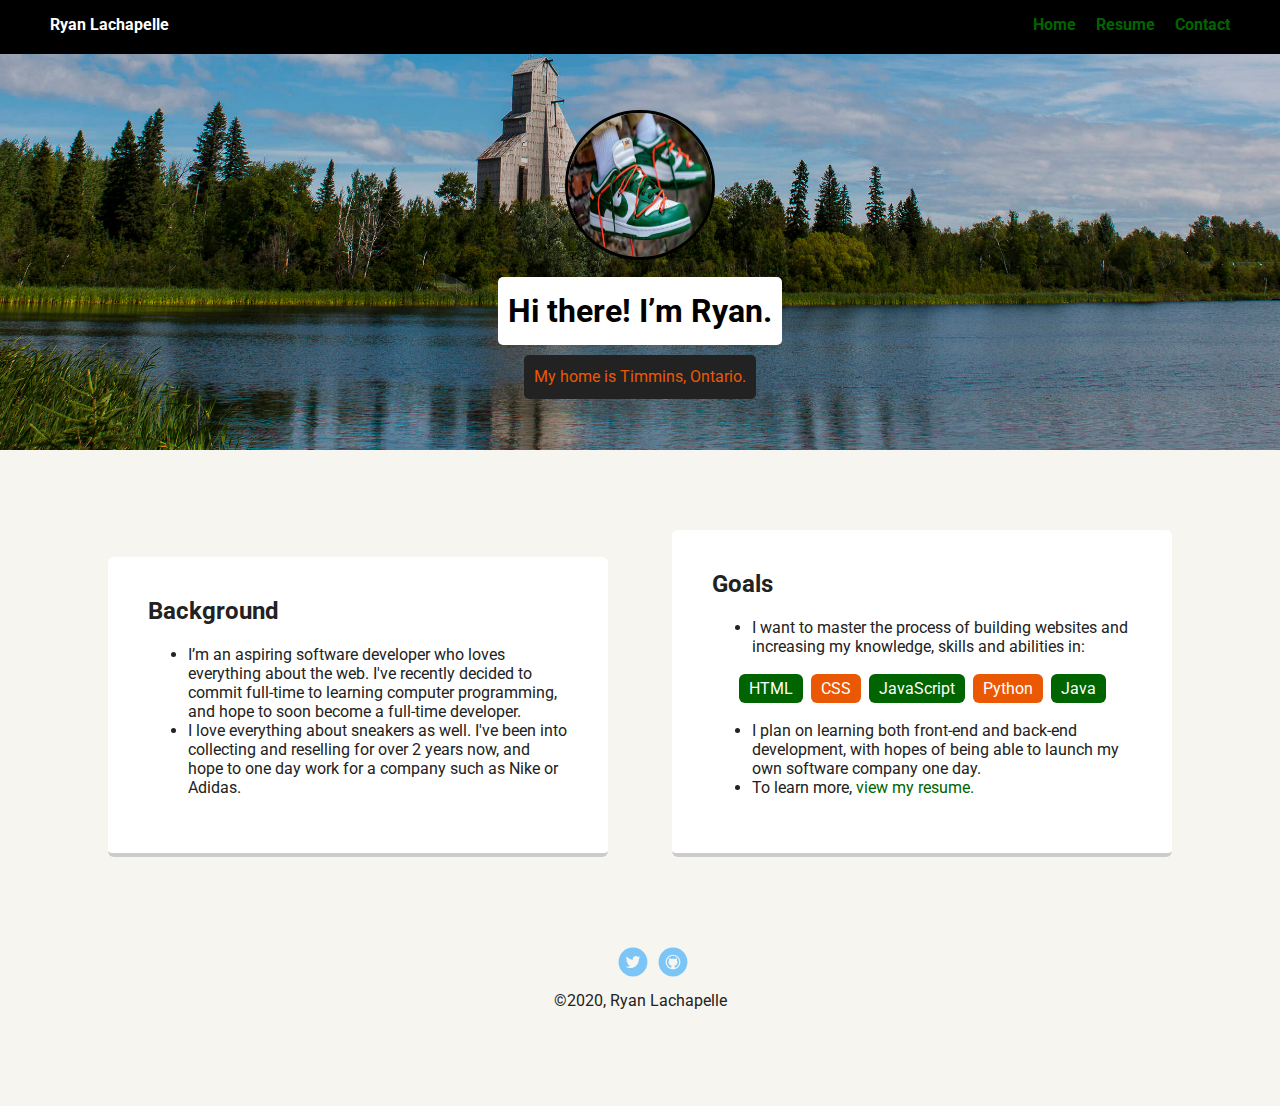
<file: index.html>
<!doctype html>
<html lang="en">
<head>
  <meta charset="utf-8">
  <title>Ryan Lachapelle's Profile</title>
  <meta name="viewport" content="width=device-width, initial-scale=1.0">
  <link rel="stylesheet" href="styles.css">
  <link href="https://fonts.googleapis.com/css?family=Muli%7CRoboto:400,300,500,700,900" rel="stylesheet"></head>
  <body>

    <nav class="main-nav">
        <ul class="nav">
          <li class="name">Ryan Lachapelle</li>
          <li><a href="index.html">Home</a></li>
          <li><a href="resume.html">Resume</a></li>
          <li><a href="contact.html">Contact</a></li>
        </ul>
    </nav>

    <header>
      <img src="images/dunks.jpg" alt="Picture of Green Nike shoes on foot" class="profile-image">
      <h1 class="tag name">Hi there! I’m Ryan.</h1>
      <p class="tag location">My home is Timmins, Ontario.</p>
    </header>

    <main class="flex">
      <section class="card">
        <h2 class="card-title">Background</h2>
        <ul class="background">
          <li>I’m an aspiring software developer who loves everything about the web. I've recently decided to commit full-time to learning computer programming, and hope to soon become a full-time developer.</li>
          <li>I love everything about sneakers as well. I've been into collecting and reselling for over 2 years now, and hope to one day work for a company such as Nike or Adidas.</li>
        </ul>
      </section>

      <section class="card">
        <h2 class="card-title">Goals</h2>
        <ul class="goals">
          <li class="card-title">I want to master the process of building websites and increasing my knowledge, skills and abilities in:</li>
        </ul>
        <ul class="skills">
          <li>HTML</li>
          <li>CSS</li>
          <li>JavaScript</li>
          <li>Python</li>
          <li>Java</li>
        </ul>
        <ul class="goals">
          <li>I plan on learning both front-end and back-end development, with hopes of being able to launch my own software company one day.</li>
          <li>To learn more, <a target=_blank href="resume.html">view my resume.</a></li>
        </ul>
      </section> 
    </main> 
    
    <footer>
      <ul>
        <li><a target=_blank href="http://twitter.com/rlachapelle_" class="social twitter">Twitter</a></li>
        <li><a target=_blank href="https://github.com/ryanlachapelle" class="social github">Github</a></li>
      </ul>
      <p class="copyright">&copy;2020, Ryan Lachapelle</p>
    </footer>
  </body>
  </html>
</file>
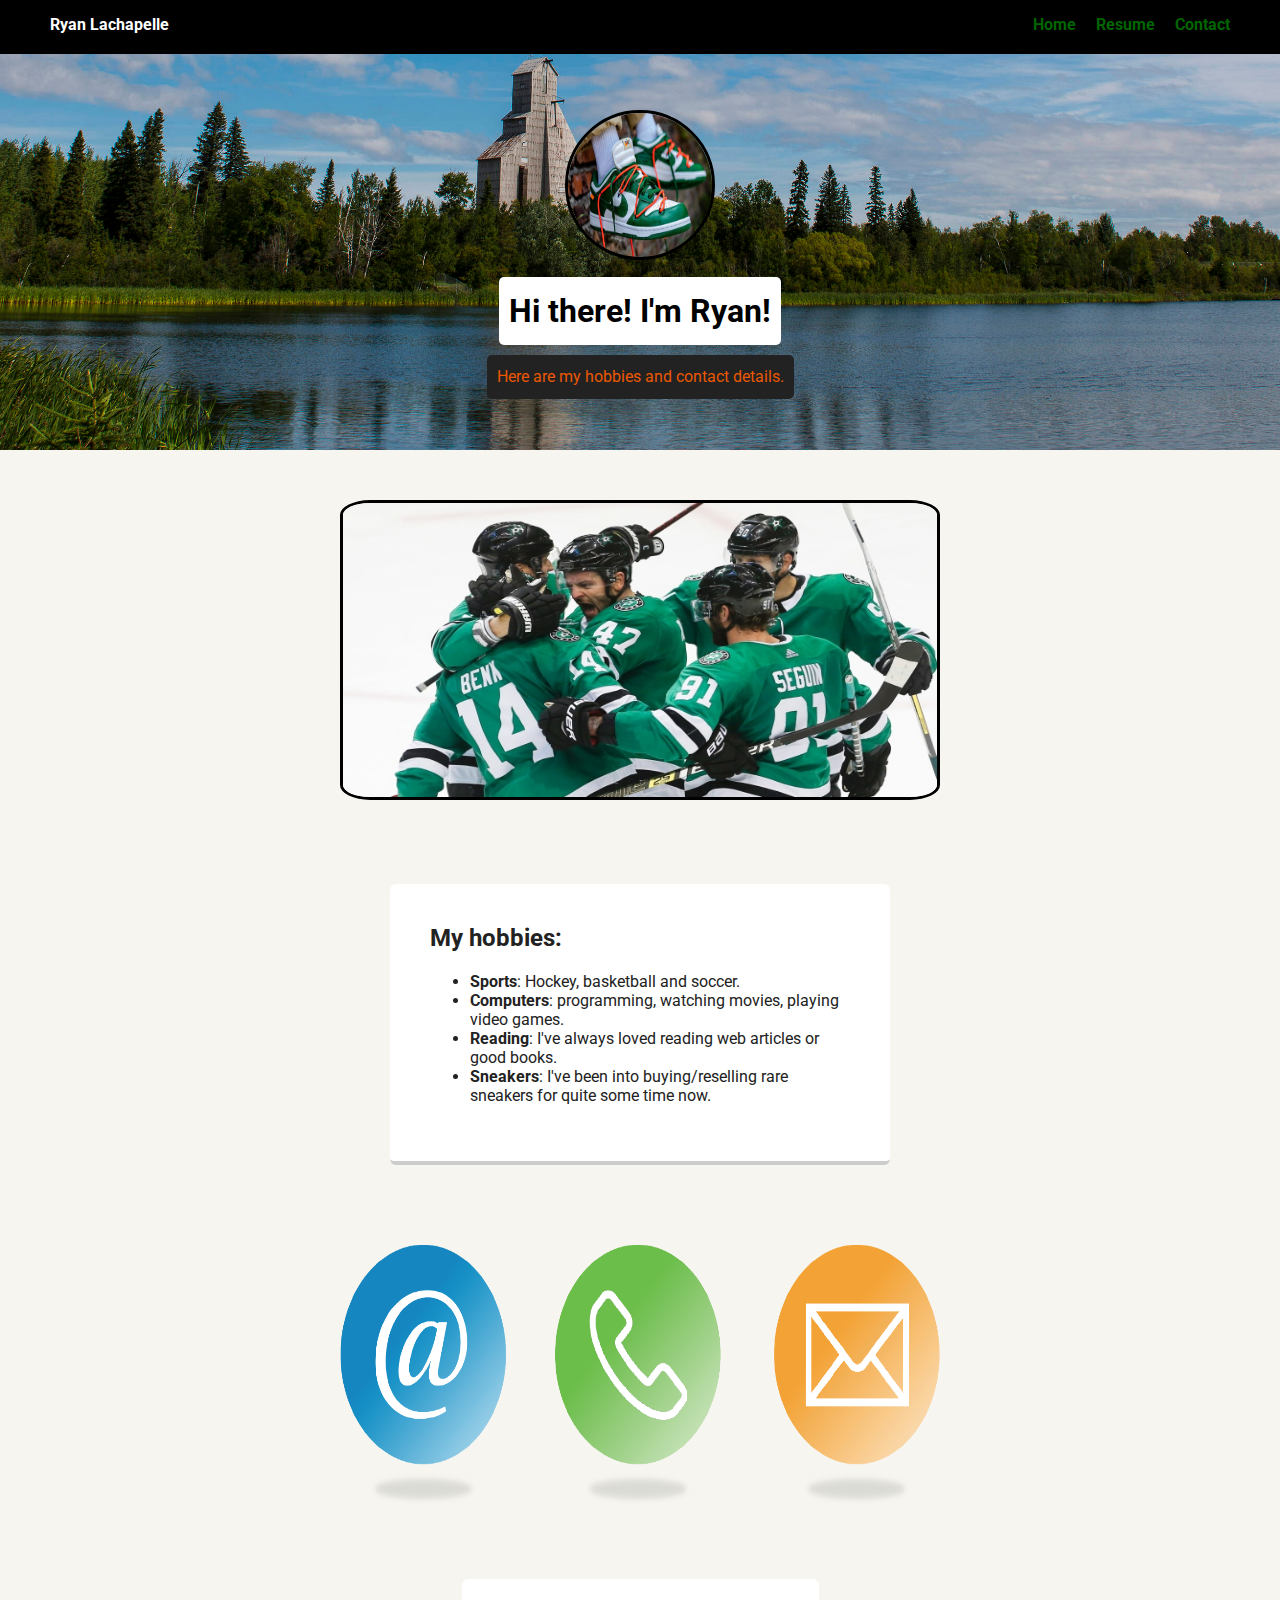
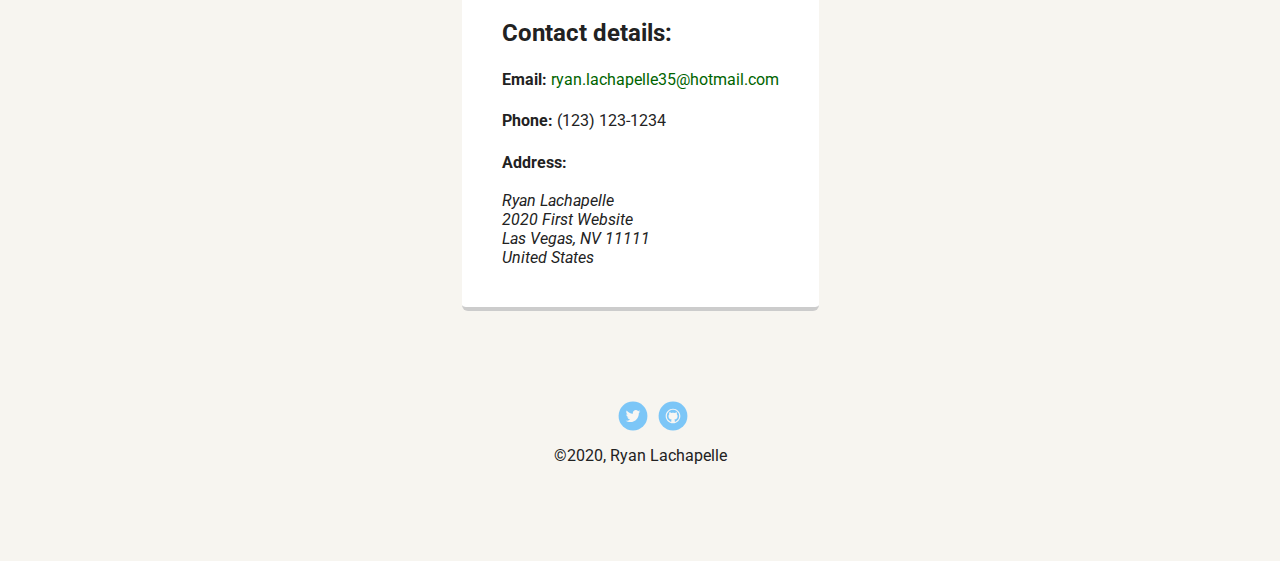
<file: contact.html>
<!doctype html>
<html lang="en">
<head>
  <meta charset="utf-8">
  <title>Ryan Lachapelle's Profile</title>
  <meta name="viewport" content="width=device-width, initial-scale=1.0">
  <link rel="stylesheet" href="styles.css">
  <link href="https://fonts.googleapis.com/css?family=Muli%7CRoboto:400,300,500,700,900" rel="stylesheet"></head>
  <body>

    <nav class="main-nav">
        <ul class="nav">
          <li class="name">Ryan Lachapelle</li>
          <li><a href="index.html">Home</a></li>
          <li><a href="resume.html">Resume</a></li>
          <li><a href="contact.html">Contact</a></li>
        </ul>
    </nav>

    <header>
      <img src="images/dunks.jpg" alt="Picture of Green Nike shoes on foot" class="profile-image">
      <h1 class="tag name">Hi there! I'm Ryan!</h1>
      <p class="tag location">Here are my hobbies and contact details.</p>
    </header>

    <div id="dallas-image">
        <img src="images/dallas.jpg" alt="Picture of NHL team Dallas Stars celebrating on ice" class="dallas-image">
    </div>

    <main class="flex">
        <div class="card">
            <h2 class="card-title">My hobbies:</h2>
            <ul class="hobbies">
                <li><strong>Sports</strong>: Hockey, basketball and soccer.</li>
                <li><strong>Computers</strong>: programming, watching movies, playing video games.</li>
                <li><strong>Reading</strong>: I've always loved reading web articles or good books.</li>
                <li><strong>Sneakers</strong>: I've been into buying/reselling rare sneakers for quite some time now.</li>
            </ul>
        </div> 
    

    <div id="contact-image">
        <img src="images/contact.png" alt="Picture of Email, Phone and Text Messaging symbols" class="contact-image">
    </div>

        <div class="card">
            <h2 class="card-title">Contact details:</h2>
            <p class="contact">
            <p><strong>Email: </strong><a target=_blank href="mailto:ryanlachapelle35@hotmail.com?subject=Hi%20There">ryan.lachapelle35@hotmail.com</a></p>
            <p><strong>Phone: </strong>(123) 123-1234</p>
            <p><strong>Address: </strong></p>
                <address>
                    Ryan Lachapelle<br>
                    2020 First Website<br>
                    Las Vegas, NV 11111<br>
                    United States
                </address>
        </div>
      </main>

    <footer>
      <ul>
        <li><a href="http://twitter.com/rlachapelle_" target="_blank" class="social twitter">Twitter</a></li>

        <li><a href="https://github.com/ryanlachapelle" class="social github">Github</a></li>
      </ul>
      <p class="copyright">&copy;2020, Ryan Lachapelle</p>
    </footer>
  </body>
  </html>
</file>
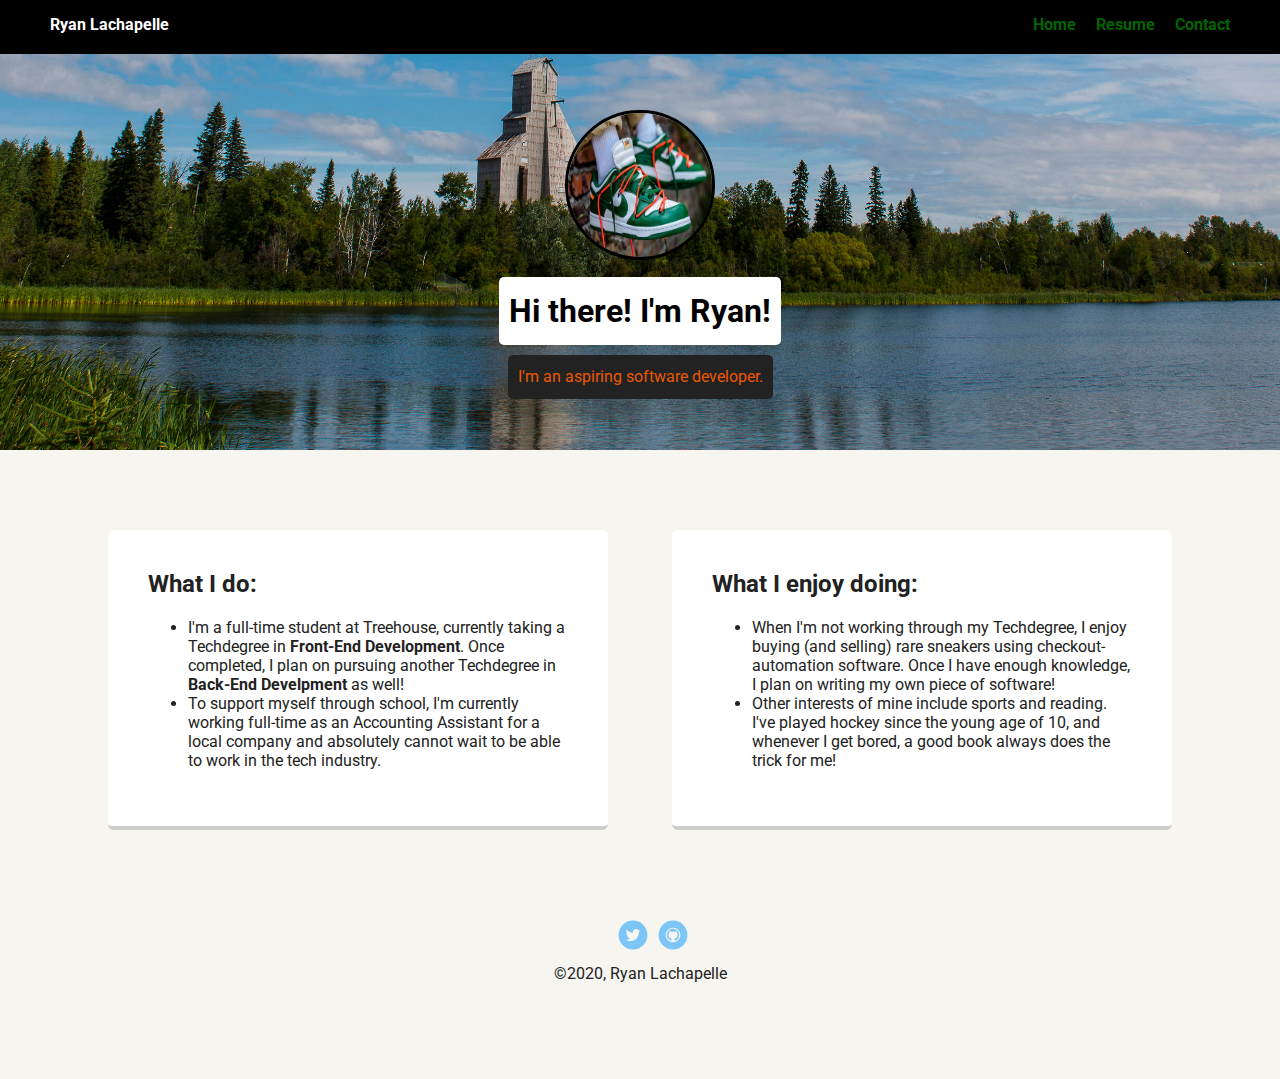
<file: resume.html>
<!doctype html>
<html lang="en">
<head>
  <meta charset="utf-8">
  <title>Ryan Lachapelle's Profile</title>
  <meta name="viewport" content="width=device-width, initial-scale=1.0">
  <link rel="stylesheet" href="styles.css">
  <link href="https://fonts.googleapis.com/css?family=Muli%7CRoboto:400,300,500,700,900" rel="stylesheet"></head>
  <body>

    <nav class="main-nav">
        <ul class="nav">
          <li class="name">Ryan Lachapelle</li>
          <li><a href="index.html">Home</a></li>
          <li><a href="resume.html">Resume</a></li>
          <li><a href="contact.html">Contact</a></li>
        </ul>
    </nav>

    <header>
      <img src="images/dunks.jpg" alt="Picture of Green Nike shoes on foot" class="profile-image">
      <h1 class="tag name">Hi there! I'm Ryan!</h1>
      <p class="tag location">I'm an aspiring software developer.</p>
    </header>

    <main class="flex">
      <section class="card">
        <h2 class="card-title">What I do:</h2>
        <ul class="background">
          <li>I'm a full-time student at Treehouse, currently taking a Techdegree in <strong>Front-End Development</strong>. Once completed, I plan on pursuing another Techdegree in <strong>Back-End Develpment</strong> as well!</li>
          <li>To support myself through school, I'm currently working full-time as an Accounting Assistant for a local company and absolutely cannot wait to be able to work in the tech industry.</li>
        </ul>
      </section> 

      <section class="card">
        <h2 class="card-title">What I enjoy doing:</h2>
        <ul class="goals">
          <li class="card-title">When I'm not working through my Techdegree, I enjoy buying (and selling) rare sneakers using checkout-automation software. Once I have enough knowledge, I plan on writing my own piece of software!</li>
          <li>Other interests of mine include sports and reading. I've played hockey since the young age of 10, and whenever I get bored, a good book always does the trick for me!</li>
        </ul>
      </section> 

    </main>
    <footer>
      <ul>
        <li><a href="http://twitter.com/rlachapelle_" target="_blank" class="social twitter">Twitter</a></li>
        <li><a href="https://github.com/ryanlachapelle" class="social github">Github</a></li>
      </ul>
      <p class="copyright">&copy;2020, Ryan Lachapelle</p>
    </footer>
  </body>
  </html>
</file>
<file: styles.css>
/* Global Layout Set-up */
* { 
    box-sizing: border-box;
  }
    
  body {
    margin: 0;
    padding: 0;
    text-align: center;
    font-family: 'Roboto', sans-serif;
    color: #222;
    background: #f7f5f0;
  }
  /* Link Styles */
  
  a {
    text-decoration: none;
    color:darkgreen;
  }
  a:hover {
    color: #6633ff;
  }
  
  /* Section Styles */
  
  .main-nav {
    width: 100%;
    background: black;
    min-height: 30px;
    padding: 10px;
    position: fixed;
    text-align: center;
  }
  .nav {
    display: flex;
    justify-content: space-around;
    font-weight: 700;
    list-style-type: none;
    margin: 0 auto;
    padding: 0;
  }
  .nav .name {
    display: none;
  }
  .nav li {
    padding: 5px 10px 10px 10px;
  }
  .nav a {
    transition: all .5s;
  }
  .nav a:hover {
    color: white
  }
  
  header {
    text-align: center;
    background: url('images/timmins01.jpg') no-repeat top center ;
    background-size: cover;
    overflow: hidden;
    padding-top: 60px;
  }
  header {
    line-height: 1.5;
  }
  header .profile-image {
    margin-top: 50px;
    width: 150px;
    height: 150px;
    border-radius: 60%;
    border: 3px solid black;
    transition: all .5s;
  }
  header .profile-image:hover {
    transform: scale(1.5) rotate(360deg);
  }
  .tag {
    background-color: white ;
    color: black;
    padding: 10px;
    border-radius: 5px;
    display: table;
    margin: 10px auto;
  } 
  .location {
    background-color: #222;
    color: rgb(235, 88, 3);
  }
  .card {
    margin: 30px;
    padding: 20px 40px 40px;
    max-width: 500px;
    text-align: left;
    background: #fff;
    border-bottom: 4px solid #ccc;
    border-radius: 6px;
    display: inline-block;
  }
  .card:hover {
    border-color: darkgreen;
  }
  
  ul.skills {
    padding: 0;
    text-align: center;
  }
  
  .skills li {
    border-radius: 6px;
    display: inline-block;
    background: rgb(235, 88, 3);
    color: white;
    padding: 5px 10px;
    margin: 2px;
  }
  
  .skills li:nth-child(odd) {
    background: darkgreen;
  }
  
  footer {
    width: 100%;
    min-height: 30px;
    padding: 20px 0 40px 20px;
  }
  
  footer .copyright {
    top: -8px;
    margin-right: 20px;
    font-size: .75em;
  }
  
  footer ul {
    list-style-type: none;
    margin: 0;
    padding: 0;
  }
  
  footer ul li {
    display: inline-block;
  }
  
  a.social {
    display: inline-block;
    text-indent: -9999px;
    margin-left: 5px;
    width: 30px;
    height: 30px;
    background-size: 30px 30px;
    opacity: .5;
    transition: all .25s;
  }
  a.twitter {
    background-image: url(images/twitter.svg);
  }
  a.linkedin {
    background-image: url(images/linkedin.svg);
  }
  a.github {
    background-image: url(images/github.svg);
  }
  a.social:hover {
    opacity: 1;
  }
  .clearfix {
    clear: both;
  }
  
  /* Styles for larger screens */
  @media screen and (min-width: 720px) {
    
    .flex {
        display: flex;
        max-width: 1200px;
        justify-content: space-around;
        margin: 0 auto;
        display: inline-block;
    }
  
    header {
      min-height: 450px;
    }
  
    .nav {
      max-width: 1200px;
    }
  
    .nav .name {
      display: block;
      margin-right: auto;
      color: white;
    }
  
    main {
      padding-top: 50px;
    }
  
    main p {
      line-height: 1.6em;
    }
  
    footer {
      font-size: 1.3em;
      max-width: 1200px;
      margin: 40px auto;
    }
  
  }
  
  h3 {
      color: purple;
  }
  
.dallas-image {
  margin-top: 50px;
  width: 600px;
  height: 300px;
  border-radius: 5%;
  transition: all .5s;
  border: solid 3px black;
}

.contact-image {
  margin-top: 50px;
  width: 600px;
  height: 300px;
  border-radius: 5%;
  transition: all .5s;
}
</file>
